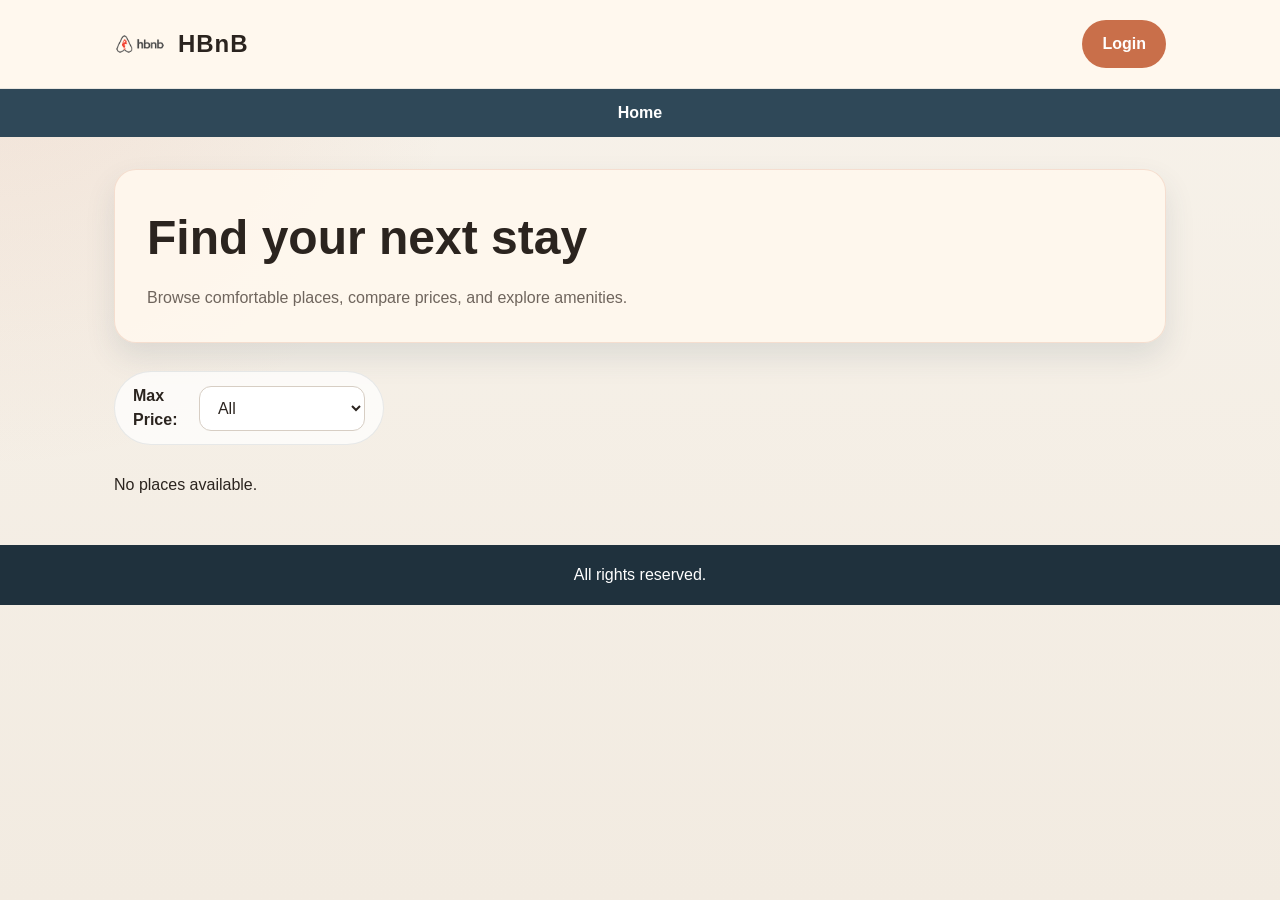
<file: part4/index.html>
<!DOCTYPE html>
<html lang="en">
<head>
    <meta charset="UTF-8">
    <meta name="viewport" content="width=device-width, initial-scale=1.0">
    <title>HBnB - Places</title>
    <link rel="icon" type="image/png" href="images/icon.png">
    <link rel="stylesheet" href="styles.css">
</head>
<body>
    <header class="site-header">
        <div class="header-inner">
            <a href="index.html" class="brand">
                <img src="images/logo.png" alt="HBnB logo" class="logo">
                <span class="brand-name">HBnB</span>
            </a>
            <a href="login.html" id="login-link" class="login-button">Login</a>
        </div>
    </header>

    <nav class="site-nav">
        <a href="index.html">Home</a>
    </nav>

    <main class="page-content">
        <section class="hero">
            <h1>Find your next stay</h1>
            <p>Browse comfortable places, compare prices, and explore amenities.</p>
        </section>

        <section id="filter" class="filter-bar">
            <label for="price-filter">Max Price:</label>
            <select id="price-filter">
                <option value="">All</option>
                <option value="10">10</option>
                <option value="50">50</option>
                <option value="100">100</option>
            </select>
        </section>

        <section id="places-list" class="places-grid">
            <!-- Places will be populated dynamically -->
        </section>
    </main>

    <footer class="site-footer">
        <p>All rights reserved.</p>
    </footer>

    <script src="scripts.js"></script>
</body>
</html>
</file>
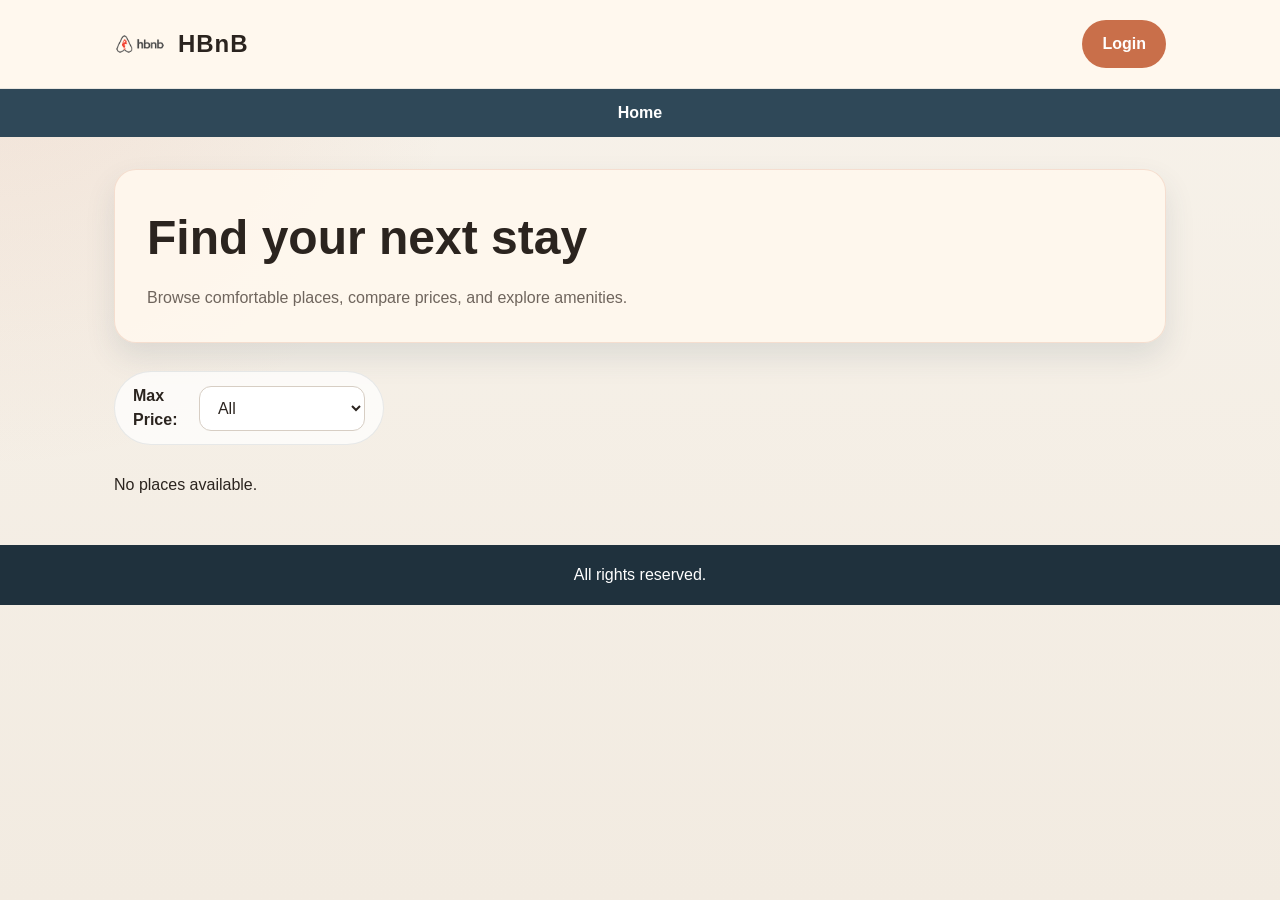
<file: part4/add_review.html>
<!DOCTYPE html>
<html lang="en">
<head>
    <meta charset="UTF-8">
    <meta name="viewport" content="width=device-width, initial-scale=1.0">
    <title>HBnB - Add Review</title>
    <link rel="icon" type="image/png" href="images/icon.png">
    <link rel="stylesheet" href="styles.css">
</head>
<body>
    <header class="site-header">
        <div class="header-inner">
            <a href="index.html" class="brand">
                <img src="images/logo.png" alt="HBnB logo" class="logo">
                <span class="brand-name">HBnB</span>
            </a>
            <a href="login.html" id="login-link" class="login-button">Login</a>
        </div>
    </header>

    <nav class="site-nav">
        <a href="index.html">Home</a>
    </nav>

    <main class="page-content">
        <section class="form-panel">
            <div class="review-place-banner">
                <h1>Add a Review</h1>
                <p id="review-place-label">Loading place...</p>
            </div>

            <form id="review-form" class="form">
                <label for="review">Your Review</label>
                <textarea id="review" name="review" rows="6" placeholder="Share your experience..." required></textarea>

                <label for="rating">Rating</label>
                <select id="rating" name="rating" required>
                    <option value="">Select a rating</option>
                    <option value="1">1 - Poor</option>
                    <option value="2">2 - Fair</option>
                    <option value="3">3 - Good</option>
                    <option value="4">4 - Very Good</option>
                    <option value="5">5 - Excellent</option>
                </select>

                <button type="submit" class="primary-button">Submit Review</button>
            </form>
        </section>
    </main>

    <footer class="site-footer">
        <p>All rights reserved.</p>
    </footer>

    <script src="scripts.js"></script>
</body>
</html>
</file>
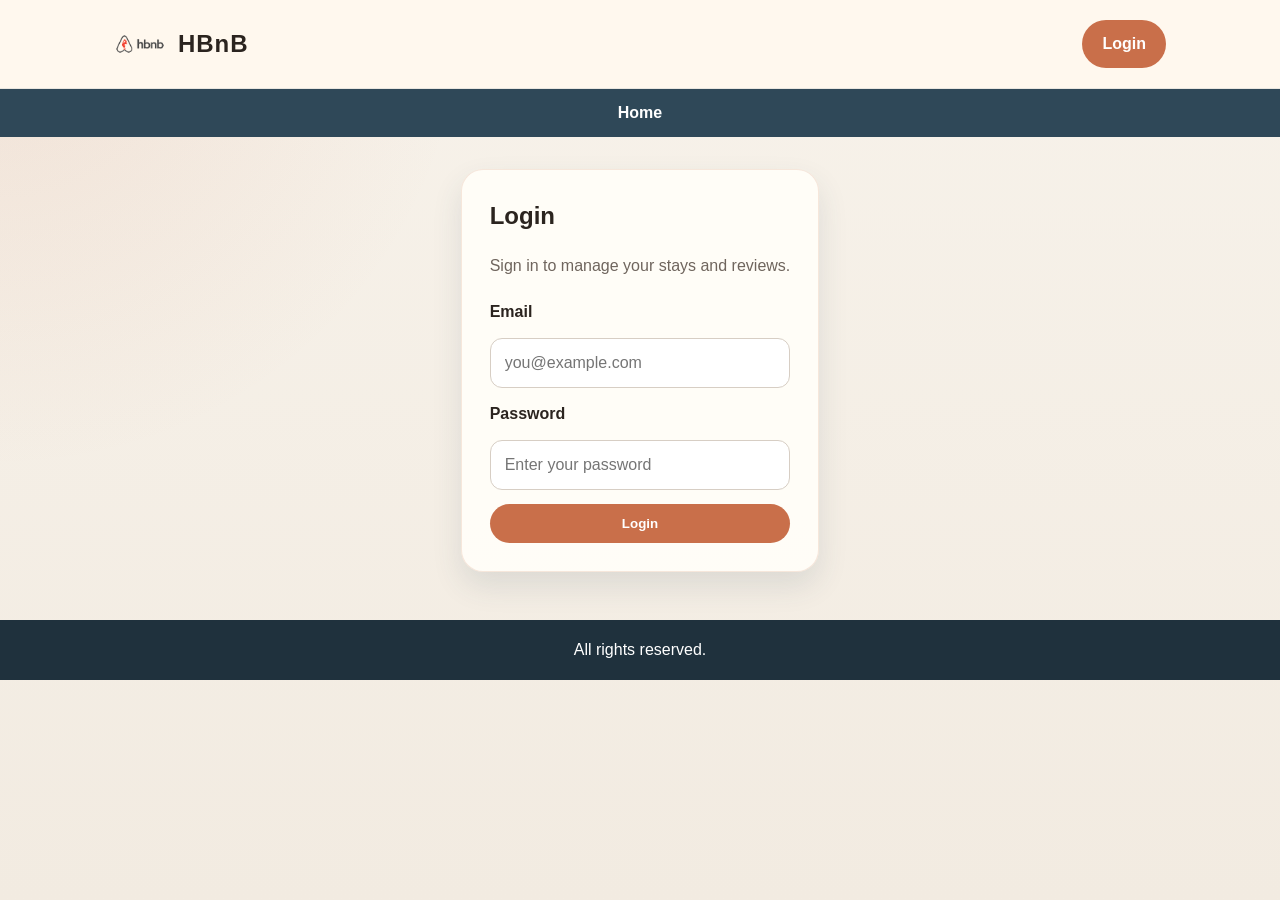
<file: part4/login.html>
<!DOCTYPE html>
<html lang="en">
<head>
    <meta charset="UTF-8">
    <meta name="viewport" content="width=device-width, initial-scale=1.0">
    <title>HBnB - Login</title>
    <link rel="icon" type="image/png" href="images/icon.png">
    <link rel="stylesheet" href="styles.css">
</head>
<body>
    <header class="site-header">
        <div class="header-inner">
            <a href="index.html" class="brand">
                <img src="images/logo.png" alt="HBnB logo" class="logo">
                <span class="brand-name">HBnB</span>
            </a>
            <a href="login.html" class="login-button">Login</a>
        </div>
    </header>

    <nav class="site-nav">
        <a href="index.html">Home</a>
    </nav>

    <main class="page-content auth-page">
        <section class="form-panel">
            <form id="login-form" class="form">
                <h1>Login</h1>
                <p class="form-intro">Sign in to manage your stays and reviews.</p>

                <label for="email">Email</label>
                <input type="email" id="email" name="email" placeholder="you@example.com" required>

                <label for="password">Password</label>
                <input type="password" id="password" name="password" placeholder="Enter your password" required>

                <button type="submit" class="primary-button">Login</button>
            </form>
        </section>
    </main>

    <footer class="site-footer">
        <p>All rights reserved.</p>
    </footer>

    <script src="scripts.js"></script>
</body>
</html>
</file>
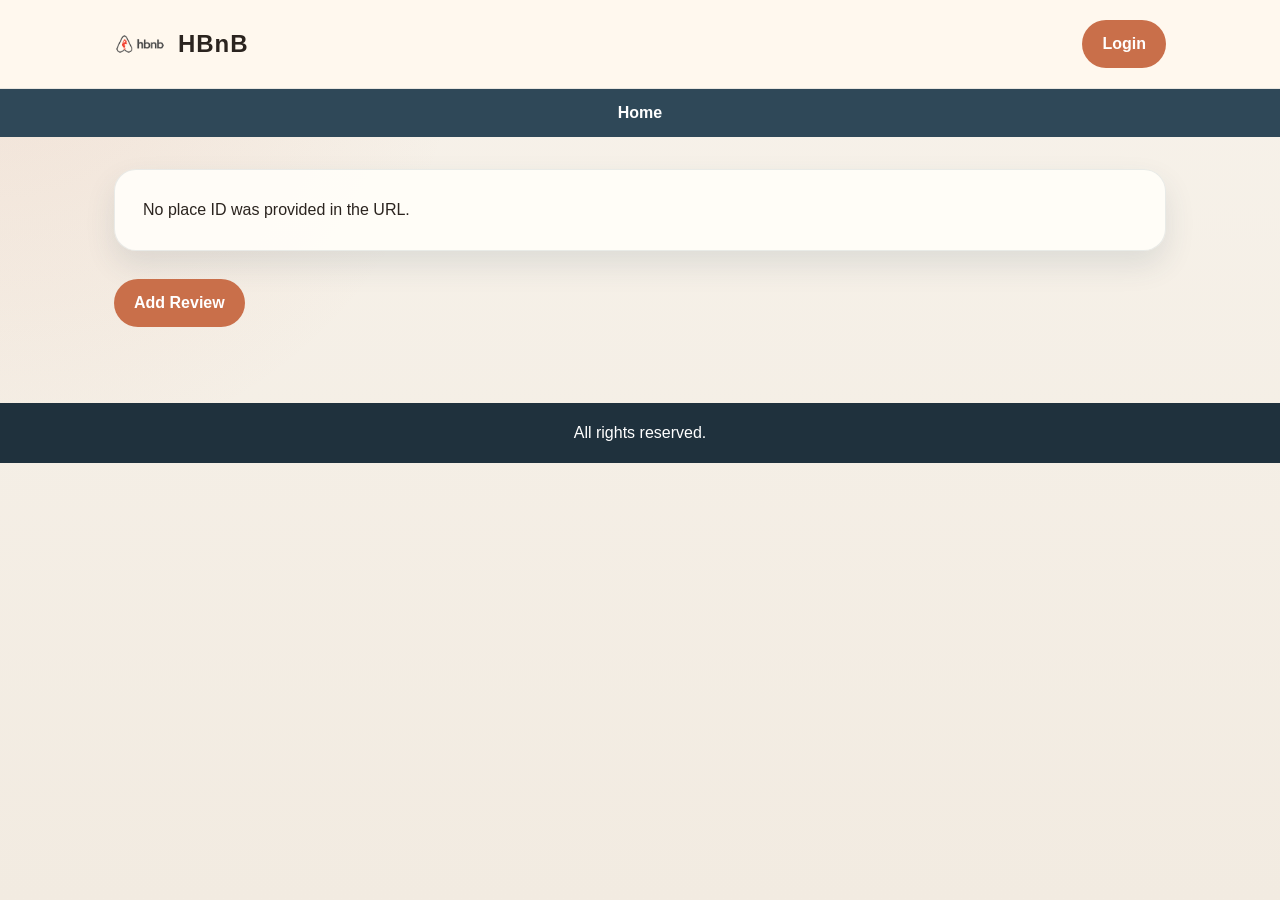
<file: part4/place.html>
<!DOCTYPE html>
<html lang="en">
<head>
    <meta charset="UTF-8">
    <meta name="viewport" content="width=device-width, initial-scale=1.0">
    <title>HBnB - Place Details</title>
    <link rel="icon" type="image/png" href="images/icon.png">
    <link rel="stylesheet" href="styles.css">
</head>
<body>
    <header class="site-header">
        <div class="header-inner">
            <a href="index.html" class="brand">
                <img src="images/logo.png" alt="HBnB logo" class="logo">
                <span class="brand-name">HBnB</span>
            </a>
            <a href="login.html" id="login-link" class="login-button">Login</a>
        </div>
    </header>

    <nav class="site-nav">
        <a href="index.html">Home</a>
    </nav>

    <main class="page-content">
        <section id="place-details" class="place-details">
            <!-- Place details will be populated dynamically -->
        </section>

        <section id="add-review" class="add-review">
            <a href="add_review.html" class="primary-button">Add Review</a>
        </section>

        <section id="reviews" class="reviews-section">
            <!-- Reviews will be populated dynamically -->
        </section>
    </main>

    <footer class="site-footer">
        <p>All rights reserved.</p>
    </footer>

    <script src="scripts.js"></script>
</body>
</html>
</file>
<file: part4/styles.css>
* {
    box-sizing: border-box;
    margin: 0;
    padding: 0;
}

:root {
    --bg: #f5f1ea;
    --surface: #fffdf8;
    --surface-strong: #fff8ee;
    --text: #2b241f;
    --muted: #6f655d;
    --line: #ddd;
    --accent: #c96f4a;
    --accent-dark: #9e5334;
    --nav: #2f4858;
    --header: #fff8ee;
    --shadow: 0 14px 30px rgba(47, 72, 88, 0.12);
    --radius: 10px;
    --card-space: 20px;
    --card-pad: 10px;
}

body {
    min-height: 100vh;
    background:
        radial-gradient(circle at top left, rgba(201, 111, 74, 0.12), transparent 30%),
        linear-gradient(180deg, #f7f2ea 0%, #f2ebe1 100%);
    color: var(--text);
    font-family: "Trebuchet MS", "Segoe UI", sans-serif;
    line-height: 1.5;
}

img {
    max-width: 100%;
    display: block;
}

a {
    color: inherit;
    text-decoration: none;
}

.site-header {
    background: var(--header);
    border-bottom: 1px solid rgba(47, 72, 88, 0.1);
}

.header-inner {
    max-width: 1100px;
    margin: 0 auto;
    padding: 18px 24px;
    display: flex;
    align-items: center;
    justify-content: space-between;
}

.brand {
    display: flex;
    align-items: center;
    gap: 12px;
}

.logo {
    width: 52px;
    height: 52px;
    object-fit: contain;
}

.brand-name {
    font-size: 1.5rem;
    font-weight: 800;
    letter-spacing: 0.04em;
}

.login-button,
.primary-button,
.details-button {
    display: inline-flex;
    align-items: center;
    justify-content: center;
    background: var(--accent);
    color: #fff;
    border: none;
    border-radius: 999px;
    padding: 12px 20px;
    font-weight: 700;
    transition: background-color 0.2s ease, transform 0.2s ease;
}

.login-button:hover,
.primary-button:hover,
.details-button:hover {
    background: var(--accent-dark);
    transform: translateY(-1px);
}

.site-nav {
    background: var(--nav);
    padding: 12px 24px;
    display: flex;
    justify-content: center;
    gap: 24px;
}

.site-nav a {
    color: #fff;
    font-weight: 600;
}

.page-content {
    max-width: 1100px;
    margin: 0 auto;
    padding: 32px 24px 48px;
}

.hero {
    background: rgba(255, 248, 238, 0.9);
    border: 1px solid rgba(201, 111, 74, 0.18);
    border-radius: 22px;
    box-shadow: var(--shadow);
    padding: 32px;
    margin-bottom: 28px;
}

.hero h1 {
    font-size: clamp(2rem, 4vw, 3rem);
    margin-bottom: 12px;
}

.hero p {
    color: var(--muted);
    max-width: 640px;
}

.filter-bar {
    display: flex;
    align-items: center;
    gap: 12px;
    margin-bottom: 28px;
    background: rgba(255, 255, 255, 0.72);
    border: 1px solid rgba(47, 72, 88, 0.1);
    border-radius: 999px;
    padding: 12px 18px;
    width: fit-content;
}

.filter-bar label {
    font-weight: 700;
}

.filter-bar select,
.form input,
.form textarea,
.form select {
    width: 100%;
    border: 1px solid #d7cec4;
    border-radius: 12px;
    padding: 12px 14px;
    background: #fff;
    color: var(--text);
    font: inherit;
}

.filter-bar select {
    min-width: 140px;
}

.places-grid {
    display: grid;
    grid-template-columns: repeat(auto-fit, minmax(240px, 1fr));
    gap: 24px;
}

.place-card,
.review-card,
.place-info {
    margin: var(--card-space);
    padding: var(--card-pad);
    border: 1px solid var(--line);
    border-radius: var(--radius);
    background: var(--surface);
    box-shadow: 0 10px 25px rgba(43, 36, 31, 0.06);
}

.place-card {
    margin: 0;
    padding: 20px;
    display: flex;
    flex-direction: column;
    gap: 12px;
}

.place-card h2 {
    font-size: 1.3rem;
}

.place-price {
    font-weight: 800;
    color: var(--accent-dark);
}

.place-location {
    color: var(--muted);
    margin-bottom: 6px;
}

.details-button {
    align-self: flex-start;
    margin-top: auto;
}

.auth-page {
    display: flex;
    justify-content: center;
    align-items: flex-start;
}

.form-panel {
    max-width: 560px;
    margin: 0 auto;
    background: rgba(255, 253, 248, 0.95);
    border: 1px solid rgba(201, 111, 74, 0.16);
    border-radius: 22px;
    box-shadow: var(--shadow);
    padding: 28px;
}

.form {
    display: flex;
    flex-direction: column;
    gap: 14px;
}

.form h1,
.form h2 {
    margin-bottom: 6px;
}

.form-intro {
    color: var(--muted);
    margin-bottom: 8px;
}

.form label {
    font-weight: 700;
}

.form textarea {
    resize: vertical;
    min-height: 130px;
}

.review-place-banner {
    margin-bottom: 20px;
}

.review-place-banner p {
    color: var(--muted);
}

.place-details {
    background: rgba(255, 253, 248, 0.95);
    border-radius: 22px;
    border: 1px solid rgba(47, 72, 88, 0.1);
    box-shadow: var(--shadow);
    padding: 28px;
    margin-bottom: 28px;
}

.place-heading {
    display: flex;
    justify-content: space-between;
    align-items: flex-start;
    gap: 16px;
    margin-bottom: 24px;
}

.place-heading h1 {
    font-size: clamp(2rem, 4vw, 2.8rem);
}

.place-info-grid {
    display: grid;
    grid-template-columns: repeat(auto-fit, minmax(240px, 1fr));
    gap: 4px;
}

.place-info {
    margin: 0;
    padding: 18px;
    background: var(--surface-strong);
}

.place-info h2 {
    font-size: 1rem;
    margin-bottom: 8px;
    color: var(--accent-dark);
}

.amenities-list {
    list-style: none;
    display: flex;
    flex-direction: column;
    gap: 10px;
}

.amenities-list li {
    display: flex;
    align-items: center;
    gap: 10px;
}

.info-icon {
    width: 20px;
    height: 20px;
    object-fit: contain;
}

.add-review {
    margin-bottom: 28px;
    display: flex;
    justify-content: flex-start;
}

.reviews-section h2 {
    margin-bottom: 16px;
}

.review-card {
    padding: 20px;
    margin: 0 0 20px 0;
}

.review-card h3 {
    margin-bottom: 6px;
}

.review-rating {
    font-weight: 700;
    color: var(--accent-dark);
    margin-bottom: 10px;
}

.site-footer {
    margin-top: auto;
    padding: 18px 24px;
    text-align: center;
    background: #1f313d;
    color: #fff;
}

@media (max-width: 768px) {
    .header-inner {
        flex-direction: column;
        gap: 16px;
        text-align: center;
    }

    .site-nav {
        flex-wrap: wrap;
        gap: 14px;
    }

    .page-content {
        padding: 24px 16px 40px;
    }

    .hero,
    .place-details,
    .form-panel {
        padding: 20px;
    }

    .place-heading {
        flex-direction: column;
        align-items: flex-start;
    }

    .filter-bar {
        width: 100%;
        border-radius: 18px;
        flex-direction: column;
        align-items: stretch;
    }
}
</file>
